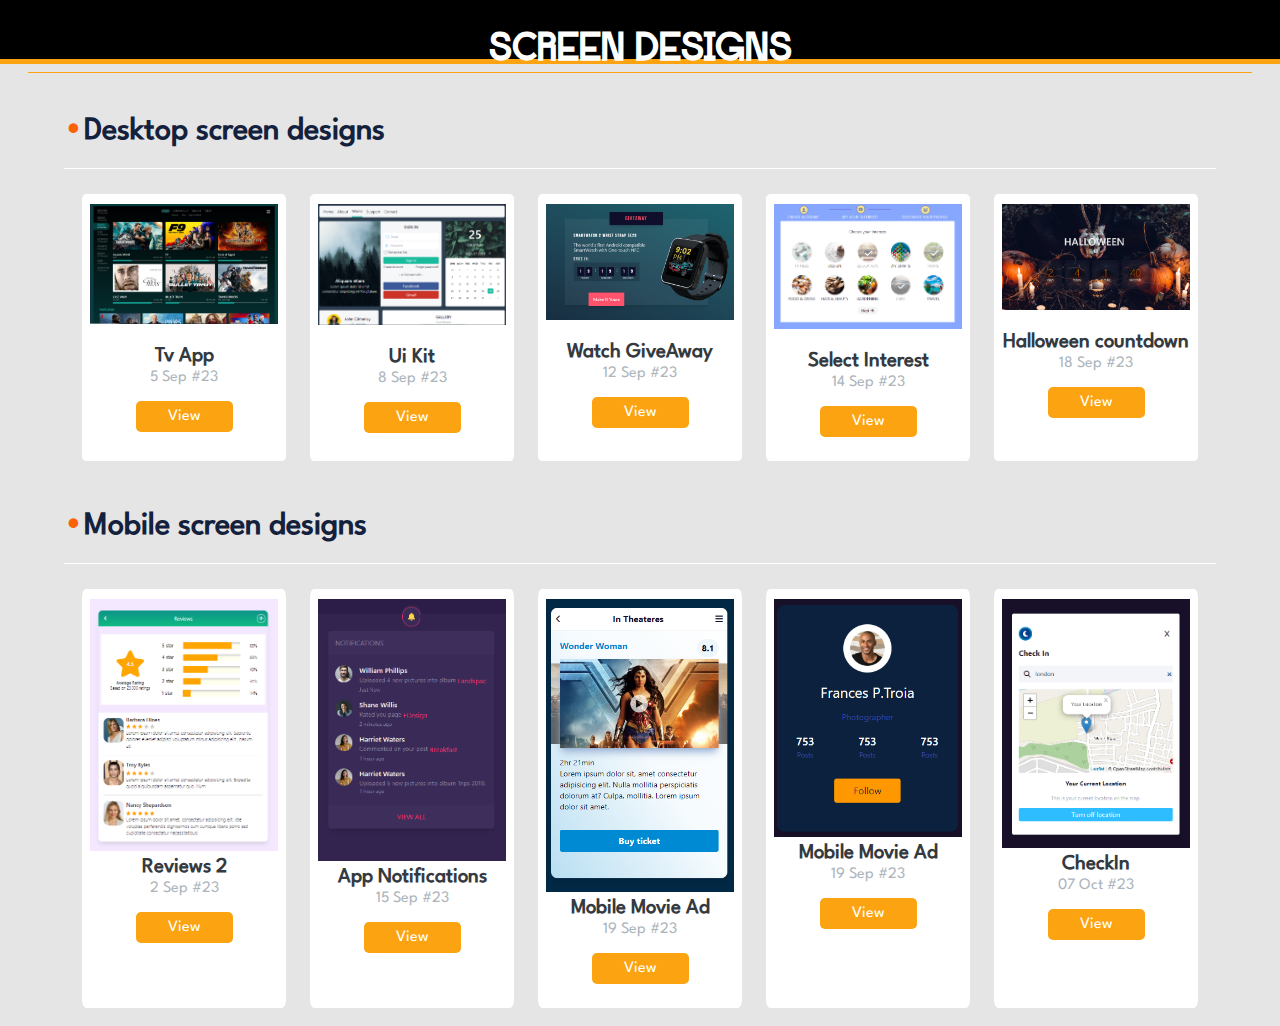
<file: index.html>
<!DOCTYPE html>
<html lang="en">
<head>
    <meta charset="UTF-8">
    <meta name="viewport" content="width=device-width, initial-scale=1.0">
    <link rel="stylesheet" href="styles.css" />
    <title>Document</title>
</head>
<body>
    <header>
        <h2 >Screen Designs</h2>
    </header>

    <main>

        <h3>Desktop screen designs</h3>
        <section class="grid-wrapper">
    
            <div class="item">
                <div class="img-wrapper">
                    <img src="./Assets/TvApp-preview.PNG" alt="TvApp-preview">
                </div>
                <h4>Tv App</h4>
                <p>5 Sep #23</p>
    
                <div class='item-action'>
                    <a  href="./TvApp">View</a>
                </div>
            </div>
    
            <div class="item">
                <div class="img-wrapper">
                    <img src="./Assets/UiKit-preview.PNG" alt="UiKit-preview">
                </div>
                <h4>Ui Kit</h4>
                <p>8 Sep #23</p>
    
                <div class='item-action'>
                    <a  href="./UiKit">View</a>
                </div>
            </div>
    
            <div class="item">
                <div class="img-wrapper">
                    <img src="./Assets/WatchGiveAway-preview.PNG" alt="WatchGiveAway-preview">
                </div>
                <h4>Watch GiveAway</h4>
                <p>12 Sep #23</p>
    
                <div class='item-action'>
                    <a  href="./WatchGiveAway">View</a>
                </div>
                
            </div>

            <div class="item">
                <div class="img-wrapper">
                    <img src="./Assets/SelectInterest-preview.PNG" alt="SelectInterest-preview">
                </div>
                <h4>Select Interest</h4>
                <p>14 Sep #23</p>
    
                <div class='item-action'>
                    <a  href="./SelectInterest">View</a>
                </div>
                
            </div>

            <div class="item">
                <div class="img-wrapper">
                    <img src="./Assets/HalloweenCountdown-preview.PNG" alt="HalloweenCountdown-preview">
                </div>
                <h4>Halloween countdown</h4>
                <p>18 Sep #23</p>
    
                <div class='item-action'>
                    <a  href="./HalloweenCountdown">View</a>
                </div>
                
            </div>

        </section>
    
        <div class="spacer" style="height: 28px;">
    
        </div>
    
        <h3>Mobile screen designs</h3>
        <section class="grid-wrapper">
            <div class="item">
                <div class="img-wrapper-mobile">
                    <img src="./Assets/Reviews2-preview.PNG" alt="Reviews2-preview">
                </div>
                <h4>Reviews 2</h4>
                <p>2 Sep #23</p>
    
                <div class='item-action'>
                    <a  href="./Reviews2">View</a>
                </div>
            </div>

            <div class="item">
                <div class="img-wrapper-mobile">
                    <img src="./Assets/AppNotifications-preview.PNG" alt="AppNotifications-preview">
                </div>
                <h4>App Notifications</h4>
                <p>15 Sep #23</p>
    
                <div class='item-action'>
                    <a  href="./AppNotifications">View</a>
                </div>
            </div>

            <div class="item">
                <div class="img-wrapper-mobile">
                    <img src="./Assets/MobileMovieAd-preview.PNG" alt="MobileMovieAd-preview">
                </div>
                <h4>Mobile Movie Ad</h4>
                <p>19 Sep #23</p>
    
                <div class='item-action'>
                    <a  href="./MobileMovieAd">View</a>
                </div>
            </div>

            <div class="item">
                <div class="img-wrapper-mobile">
                    <img src="./Assets/SocialUiKit-preview.PNG" alt="SocialUiKit-preview">
                </div>
                <h4>Mobile Movie Ad</h4>
                <p>19 Sep #23</p>
    
                <div class='item-action'>
                    <a  href="./SocialUiKit">View</a>
                </div>
            </div>

            <div class="item">
                <div class="img-wrapper-mobile">
                    <img src="./Assets/CheckIn-preview.PNG" alt="CheckIn-preview">
                </div>
                <h4>CheckIn</h4>
                <p>07 Oct #23</p>
    
                <div class='item-action'>
                    <a  href="./CheckIn">View</a>
                </div>
            </div>
    
        </section>
    </main>
</body>
</html>
</file>
<file: styles.css>
@font-face{
    font-family:"Baraccuda";
    src:url(./Assets/Fonts/Barracuda-regular.ttf);
    }
    @font-face{
        font-family:"LeagueSpartan";
        src:url(./Assets/Fonts/LeagueSpartan-Regular.ttf);
        }
    
    :root{
        --c1:#000000;
        --c2:#14213d;
        --c3:#fca311;
        --c4:#e5e5e5;
        --c5:#ffffff;
    
        --txt-normal:#343a40;
        --txt-light:#adb5bd;
    
        --hover-dark:#fb6107;
    
        --s1:2.5rem;
        --s2:2rem;
        --s3:1.3rem;
    
        --f1:'Baraccuda';
        --f2:'LeagueSpartan';
        }
    
        
    *{
        padding:0;
        margin:0;
        box-sizing:border-box;   
    }
    
    body{
        color:var(--c2);
        background:var(--c4);
        
    font-family:var(--f2),sans-serif;
    }
    
    header{
        padding:8px;
        border-bottom:5px solid var(--c3);
    background:var(--c1);
    color:var(--c5);
    height:4rem;
    margin-bottom:3rem;
    }
    
    header > h2{
        border-bottom:1px solid var(--c3);
    }
    
    main{
        padding:0 5%;
    }
    .grid-wrapper{
       
        display: grid;
        grid-template-columns: repeat(5,1fr);
        gap:24px;
        margin:18px;
    }
    
    .item{
        /* border:1px dashed #ddd; */
        border-radius:2%;
        padding:8px;
        display:flex;
        flex-direction:column;
        align-items:center;
        background-color:var(--c5);
    }
    .img-wrapper{
        height:auto;
        width:100%;
        margin:0 0 16px 0;
    }
    
    img{
        width:100%;
        height:100%;
        object-fit:contain;
    }
    
    .item-action{
        padding:16px;
        display:flex;
        justify-content:center;
        align-items:center;
    }
    
    .item-action > a{
        text-decoration:none;
        background:var(--c3);
        color:#fff;
        border-radius:5px;
        padding:8px 32px; 
        text-align:center;
        display:flex;
        align-items:center;
        
        /* font-family:var(--f1); */
    }
    
    .item-action > a:hover{
        background:var(--hover-dark);
        color:#fff;
        /* border-radius:2px; */
        box-shadow:2px 2px 10px rgba(0,0,0,0.4);
        /* padding:4px 8px;  */
        transform:translateY(-10%);
        transition: 0.2s ease-out;
    }
    
    p{
        font-size:1em;
        color:var(--txt-light);
    }
    h4{
        font-size:var(--s3);
        color:var(--txt-normal);
        line-height:28px;
    }
    h3{
        font-size:var(--s2);
        font-weight:600;
        color:var(--c2);
        position:relative;
    }
    
    h3::before{
    content:' \2022 ';
    color:var(--hover-dark);
    font-size:38px;
    }
    
    h3::after{
        content:'';
        width:100%;
        height:1px;
        background:var(--c5);;
        color:var(--hover-dark);
        display:inline-block;
        /* position:absolute; */
         /* top: 32px; Move it vertically to the center of the h3 element */
        /* right: 0; Position it on the right side */
        /* transform: translateY(-50%); */
        /* font-size:18px; */
        }
    
    h2{
        text-align: center;
        margin: 20px;
        text-transform: uppercase;
        font-size: var(--s1);
        font-family:var(--f1),sans-serif;
    }
    @media only screen and (max-width: 768px) {
        .grid-wrapper{
            display: grid;
            grid-template-columns: repeat(1,1fr);
            gap:16px;
            margin:18px;
            /* background:red; */
        }
    }
</file>
